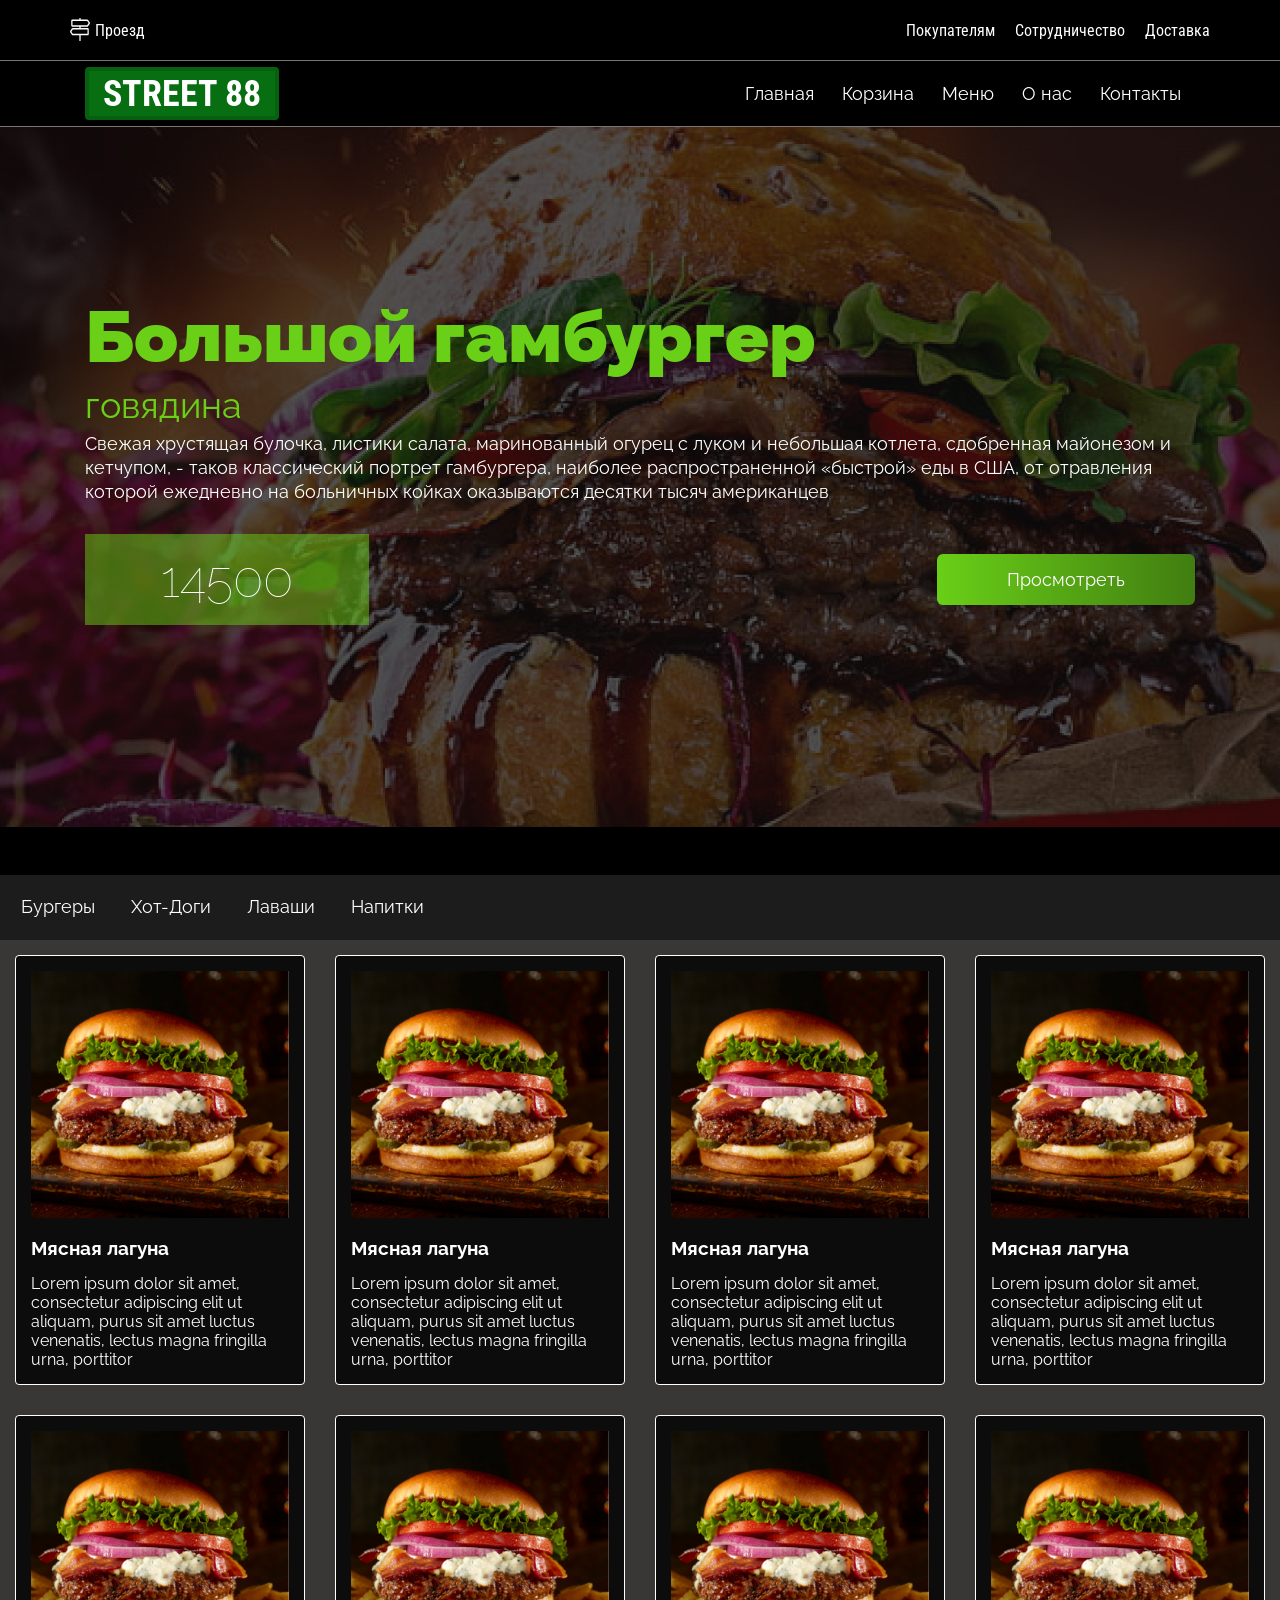
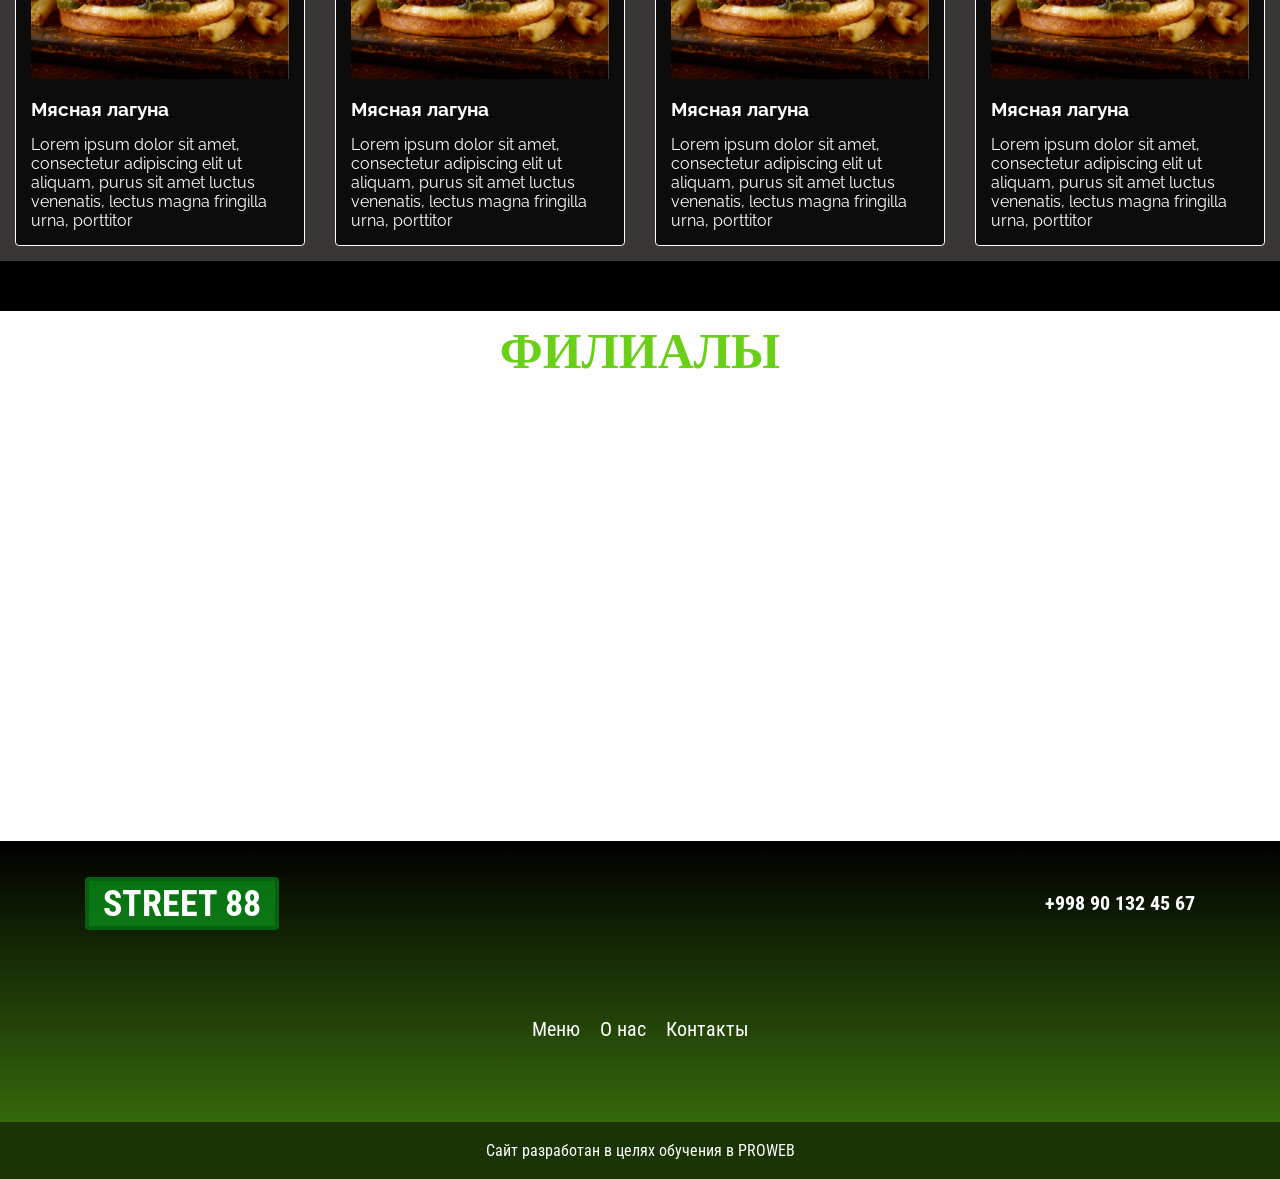
<file: index.html>
<!DOCTYPE html>
<html lang="ru">
<head>
    <meta charset="UTF-8">
    <meta name="viewport" content="width=device-width, initial-scale=1.0">
    <title>SRTEET 88</title>
    <link rel="icon" href="./img/logo.png" sizes="16x16" type="image/png">
    <link rel="icon" href="./img/logo.png" sizes="192x192" type="image/png">
    <link rel="stylesheet" href="./css/all.min.css">
    <link rel="stylesheet" href="./css/style.css">
    <link rel="stylesheet" href="./css/media.css">
</head>
<body>
    <div class="adver__bg">
        <div class="adver container">
            <div class="adver__left">
                <img src="./img/Vector.svg" alt="" class="adver__img">
                <h3 class="adver__title">Проезд</h3>
            </div>
            <ul class="adver__menu">
                <li><a href="" class="adver__link">Покупателям</a></li>
                <li><a href="" class="adver__link">Сотрудничество</a></li>
                <li><a href="" class="adver__link">Доставка</a></li>
            </ul>
        </div>
    </div>
    <header class="header">
        <nav class="nav">
            <div class="container header__content">
                <a href="" class="logo">STREET 88</a>
                <div class="left">
                    <button class="header__burger">
                        <i class="fal fa-bars"></i>
                    </button>
                    <ul class="nav__menu">
                        <li><a href="" class="nav__link">Главная</a></li>
                        <li><a href="" class="nav__link">Корзина</a></li>
                        <li><a href="#menu" class="nav__link">Меню</a></li>
                        <li><a href="./about.html" class="nav__link">О нас</a></li>
                        <li><a href="" class="nav__link">Контакты</a></li>
                    </ul>
                </div>
            </div>
        </nav>
    </header>
    <main>
        <div class="header__box">
            <div class="container box__content">
                <h2 class="box__title">Большой гамбургер</h2>
                <h3 class="box__steak">говядина</h3>
                <p class="box__decs">Свежая хрустящая булочка, листики салата, маринованный огурец с луком и небольшая котлета, сдобренная майонезом и кетчупом, - таков классический портрет гамбургера, наиболее распространенной «быстрой» еды в США, от отравления которой ежедневно на больничных койках оказываются десятки тысяч американцев</p>
                <div class="box__links">
                    <a href="" class="box__link">14500</a>
                    <a href="" class="box__link_two">Просмотреть</a>
                </div>
            </div>
        </div>
        <section class="main">
            <div class="tab__bg">
                <button class="tab__burger">
                    <i class="fal fa-bars"></i>
                </button>
                <ul class="tab" id="menu">
                    <li><a href="" class="tab__link">Бургеры</a></li>
                    <li><a href="" class="tab__link">Хот-Доги</a></li>
                    <li><a href="" class="tab__link">Лаваши</a></li>
                    <li><a href="" class="tab__link">Напитки</a></li>
                </ul>
            </div>
            <div class="food">
                <div class="food__card">
                    <div class="food__content">
                        <div class="food__basket">
                            <img src="./img/cart.svg" alt="" class="basket__img">
                        </div>
                        <img src="./img/card.jpg" alt="" class="food__img">
                    </div>
                    <h3 class="food__title">Мясная лагуна</h3>
                    <p class="food__decs">Lorem ipsum dolor sit amet, consectetur adipiscing elit ut aliquam, purus sit amet luctus venenatis, lectus magna fringilla urna, porttitor</p>
                </div>
                <div class="food__card">
                    <div class="food__content">
                        <div class="food__basket">
                            <img src="./img/cart.svg" alt="" class="basket__img">
                        </div>
                        <img src="./img/card.jpg" alt="" class="food__img">
                    </div>
                    <h3 class="food__title">Мясная лагуна</h3>
                    <p class="food__decs">Lorem ipsum dolor sit amet, consectetur adipiscing elit ut aliquam, purus sit amet luctus venenatis, lectus magna fringilla urna, porttitor</p>
                </div>
                <div class="food__card">
                    <div class="food__content">
                        <div class="food__basket">
                            <img src="./img/cart.svg" alt="" class="basket__img">
                        </div>
                        <img src="./img/card.jpg" alt="" class="food__img">
                    </div>
                    <h3 class="food__title">Мясная лагуна</h3>
                    <p class="food__decs">Lorem ipsum dolor sit amet, consectetur adipiscing elit ut aliquam, purus sit amet luctus venenatis, lectus magna fringilla urna, porttitor</p>
                </div>
                <div class="food__card">
                    <div class="food__content">
                        <div class="food__basket">
                            <img src="./img/cart.svg" alt="" class="basket__img">
                        </div>
                        <img src="./img/card.jpg" alt="" class="food__img">
                    </div>
                    <h3 class="food__title">Мясная лагуна</h3>
                    <p class="food__decs">Lorem ipsum dolor sit amet, consectetur adipiscing elit ut aliquam, purus sit amet luctus venenatis, lectus magna fringilla urna, porttitor</p>
                </div>
                <div class="food__card">
                    <div class="food__content">
                        <div class="food__basket">
                            <img src="./img/cart.svg" alt="" class="basket__img">
                        </div>
                        <img src="./img/card.jpg" alt="" class="food__img">
                    </div>
                    <h3 class="food__title">Мясная лагуна</h3>
                    <p class="food__decs">Lorem ipsum dolor sit amet, consectetur adipiscing elit ut aliquam, purus sit amet luctus venenatis, lectus magna fringilla urna, porttitor</p>
                </div>
                <div class="food__card">
                    <div class="food__content">
                        <div class="food__basket">
                            <img src="./img/cart.svg" alt="" class="basket__img">
                        </div>
                        <img src="./img/card.jpg" alt="" class="food__img">
                    </div>
                    <h3 class="food__title">Мясная лагуна</h3>
                    <p class="food__decs">Lorem ipsum dolor sit amet, consectetur adipiscing elit ut aliquam, purus sit amet luctus venenatis, lectus magna fringilla urna, porttitor</p>
                </div>
                <div class="food__card">
                    <div class="food__content">
                        <div class="food__basket">
                            <img src="./img/cart.svg" alt="" class="basket__img">
                        </div>
                        <img src="./img/card.jpg" alt="" class="food__img">
                    </div>
                    <h3 class="food__title">Мясная лагуна</h3>
                    <p class="food__decs">Lorem ipsum dolor sit amet, consectetur adipiscing elit ut aliquam, purus sit amet luctus venenatis, lectus magna fringilla urna, porttitor</p>
                </div>
                <div class="food__card">
                    <div class="food__content">
                        <div class="food__basket">
                            <img src="./img/cart.svg" alt="" class="basket__img">
                        </div>
                        <img src="./img/card.jpg" alt="" class="food__img">
                    </div>
                    <h3 class="food__title">Мясная лагуна</h3>
                    <p class="food__decs">Lorem ipsum dolor sit amet, consectetur adipiscing elit ut aliquam, purus sit amet luctus venenatis, lectus magna fringilla urna, porttitor</p>
                </div>
            </div>
        </section>
    </main>
    <footer>
        <section class="f-top">
            <h2 class="f-top__title">ФИЛИАЛЫ</h2>
            <iframe src="https://www.google.com/maps/embed?pb=!1m18!1m12!1m3!1d14254.505995152167!2d69.216784260462!3d41.316678331050056!2m3!1f0!2f0!3f0!3m2!1i1024!2i768!4f13.1!3m3!1m2!1s0x38ae8ba281555a61%3A0x8c1a6484c2ef6a6b!2sStreet%2077!5e0!3m2!1sru!2s!4v1776672264943!5m2!1sru!2s" width="600" height="450" style="border:0;" allowfullscreen="" loading="lazy" referrerpolicy="no-referrer-when-downgrade" class="gps"></iframe>
        </section>
        <section class="end">
            <div class="container">
                <div class="end__content">
                    <a href="" class="logo">STREET 88</a>
                    <a href="tel:+998901324567 " class="coll">+998 90 132 45 67</a>
                </div>
                    <ul class="end__menu">
                        <li><a href="" class="end__menu_link">Меню</a></li>
                        <li><a href="" class="end__menu_link">О нас</a></li>
                        <li><a href="" class="end__menu_link">Контакты</a></li>
                    </ul>
            </div>
        </section>
    </footer>
    <p class="body__decs">Сайт разработан в целях обучения в PROWEB</p>
</body>
</html>
</file>
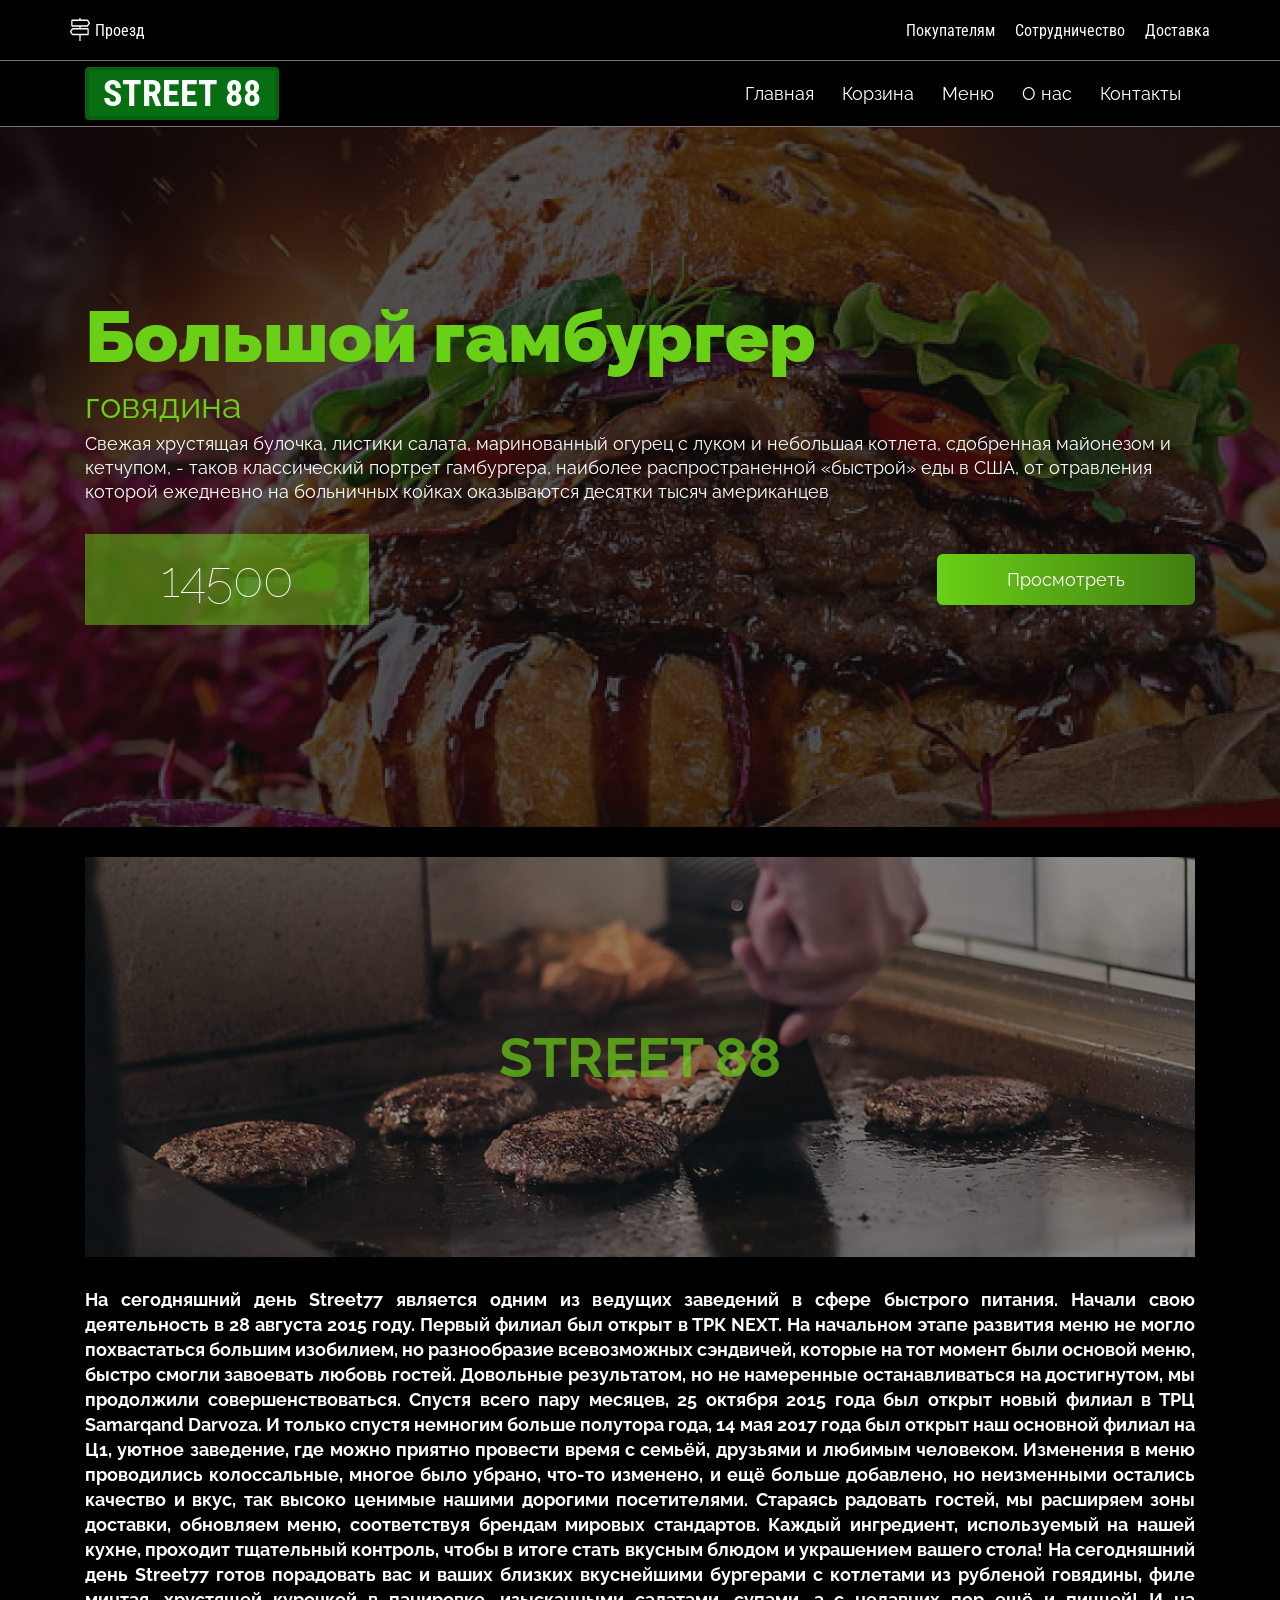
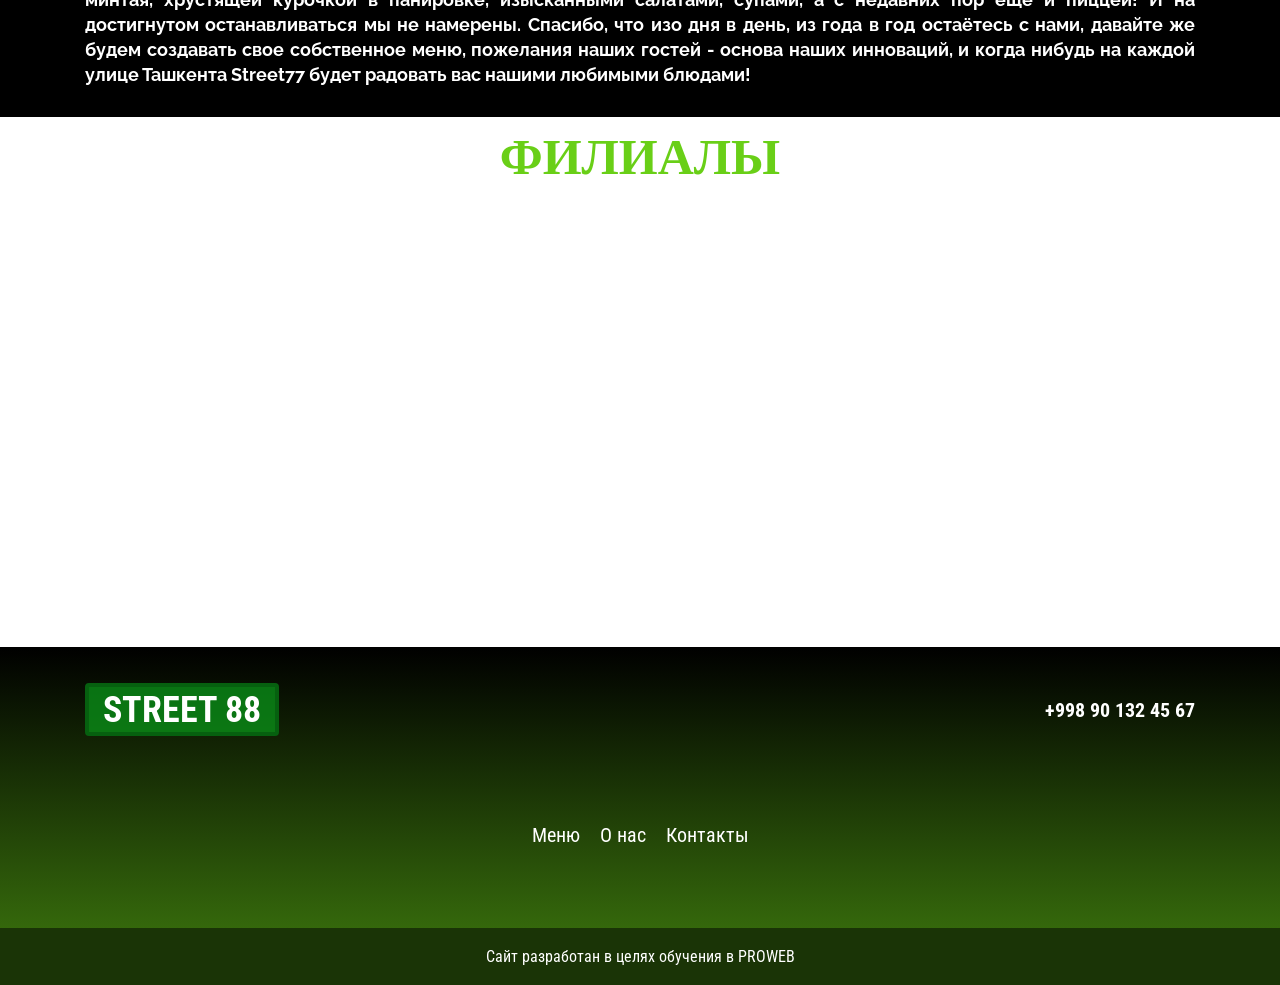
<file: about.html>
<!DOCTYPE html>
<html lang="ru">
<head>
    <meta charset="UTF-8">
    <meta name="viewport" content="width=device-width, initial-scale=1.0">
    <title>О нас</title>
    <link rel="icon" href="./img/logo.png" sizes="16x16" type="image/png">
    <link rel="icon" href="./img/logo.png" sizes="192x192" type="image/png">
    <link rel="stylesheet" href="./css/all.min.css">
    <link rel="stylesheet" href="./css/style.css">
    <link rel="stylesheet" href="./css/about.css">
    <link rel="stylesheet" href="./css/media.css">
</head>
<body>
    <div class="adver__bg">
        <div class="adver container">
            <div class="adver__left">
                <img src="./img/Vector.svg" alt="" class="adver__img">
                <h3 class="adver__title">Проезд</h3>
            </div>
            <ul class="adver__menu">
                <li><a href="" class="adver__link">Покупателям</a></li>
                <li><a href="" class="adver__link">Сотрудничество</a></li>
                <li><a href="" class="adver__link">Доставка</a></li>
            </ul>
        </div>
    </div>
    <header class="header">
        <nav class="nav">
            <div class="container header__content">
                <a href="" class="logo">STREET 88</a>
                <div class="left">
                    <button class="header__burger">
                        <i class="fal fa-bars"></i>
                    </button>
                    <ul class="nav__menu">
                        <li><a href="./index.html" class="nav__link">Главная</a></li>
                        <li><a href="" class="nav__link">Корзина</a></li>
                        <li><a href="./index.html#menu" class="nav__link">Меню</a></li>
                        <li><a href="" class="nav__link">О нас</a></li>
                        <li><a href="" class="nav__link">Контакты</a></li>
                    </ul>

                </div>
            </div>
        </nav>
    </header>
    <main>
        <div class="header__box">
            <div class="container box__content">
                <h2 class="box__title">Большой гамбургер</h2>
                <h3 class="box__steak">говядина</h3>
                <p class="box__decs">Свежая хрустящая булочка, листики салата, маринованный огурец с луком и небольшая котлета, сдобренная майонезом и кетчупом, - таков классический портрет гамбургера, наиболее распространенной «быстрой» еды в США, от отравления которой ежедневно на больничных койках оказываются десятки тысяч американцев</p>
                <div class="box__links">
                    <a href="" class="box__link">14500</a>
                    <a href="" class="box__link_two">Просмотреть</a>
                </div>
            </div>
        </div>
        <section class="about__main">
            <div class="container">
                <div class="main__content">
                    <img src="./img/steak.jpg" alt="" class="main__img">
                    <h3 class="main__title">STREET 88</h3>
                </div>
                <p class="main__decs">На сегодняшний день Street77 является одним из ведущих заведений в сфере быстрого питания. Начали свою деятельность в 28 августа 2015 году. Первый филиал был открыт в ТРК NEXT. На начальном этапе развития  меню не могло похвастаться большим изобилием, но  разнообразие всевозможных сэндвичей, которые на тот момент были основой меню, быстро смогли завоевать любовь гостей. Довольные результатом, но не намеренные останавливаться на достигнутом, мы продолжили совершенствоваться. Спустя всего пару месяцев, 25 октября 2015 года был открыт новый филиал в ТРЦ Samarqand Darvoza. И только спустя немногим больше полутора года, 14 мая 2017 года был открыт наш основной филиал на Ц1, уютное заведение, где можно приятно провести время с семьёй, друзьями и любимым человеком. Изменения в меню проводились колоссальные, многое было убрано, что-то изменено, и ещё больше добавлено, но неизменными остались качество и вкус, так высоко ценимые нашими дорогими посетителями. Стараясь радовать гостей, мы расширяем зоны доставки, обновляем меню, соответствуя брендам мировых стандартов. Каждый ингредиент, используемый на нашей кухне, проходит тщательный контроль, чтобы в итоге стать вкусным блюдом и украшением вашего стола! На сегодняшний день Street77 готов порадовать вас и ваших близких вкуснейшими бургерами с котлетами из рубленой говядины, филе минтая, хрустящей курочкой в панировке, изысканными салатами, супами, а с недавних пор ещё и пиццей! И на достигнутом останавливаться мы не намерены. Спасибо, что изо дня в день, из года в год остаётесь с нами, давайте же будем создавать свое собственное меню, пожелания наших гостей - основа наших инноваций, и когда нибудь на каждой улице Ташкента Street77 будет радовать вас нашими любимыми блюдами!</p>
            </div>
        </section>
    </main>
    <footer>
        <section class="f-top">
            <h2 class="f-top__title">ФИЛИАЛЫ</h2>
            <iframe src="https://www.google.com/maps/embed?pb=!1m18!1m12!1m3!1d14254.505995152167!2d69.216784260462!3d41.316678331050056!2m3!1f0!2f0!3f0!3m2!1i1024!2i768!4f13.1!3m3!1m2!1s0x38ae8ba281555a61%3A0x8c1a6484c2ef6a6b!2sStreet%2077!5e0!3m2!1sru!2s!4v1776672264943!5m2!1sru!2s" width="600" height="450" style="border:0;" allowfullscreen="" loading="lazy" referrerpolicy="no-referrer-when-downgrade" class="gps"></iframe>
        </section>
        <section class="end">
            <div class="container">
                <div class="end__content">
                    <a href="" class="logo">STREET 88</a>
                    <a href="tel:+998901324567 " class="coll">+998 90 132 45 67</a>
                </div>
                    <ul class="end__menu">
                        <li><a href="" class="end__menu_link">Меню</a></li>
                        <li><a href="" class="end__menu_link">О нас</a></li>
                        <li><a href="" class="end__menu_link">Контакты</a></li>
                    </ul>
            </div>
        </section>
    </footer>
    <p class="body__decs">Сайт разработан в целях обучения в PROWEB</p>
</body>
</html>
</file>
<file: css/style.css>
@import url(./fonts.css);
/* root start */
:root {
    --color: #69CF17;
    --font-first: 'Roboto';
    --font-second: 'RaleWay';
}
/* root end */

* {
    margin: 0;
    padding: 0;
    box-sizing: border-box;
}

ul {
    list-style: none;
}

a {
    text-decoration: none;
    color: inherit;
}

body {
    background: #000;
}

::-webkit-scrollbar {
    width: 6px;
    height: 6px;
}

::-webkit-scrollbar-thumb {
    background: #69CF17;
    border-radius: 3px;
}

.container {
    max-width: 1140px;
    width: 100%;
    padding: 0 15px;
    margin: 0 auto;
}

.adver__bg {
    background: #000;
}

.adver {
    padding: 18px 0;
    color: #fff;
    display: flex;
    justify-content: space-between;
    align-items: center;
}

.adver__left {
    display: flex;
    align-items: center;
    gap: 5px;
}

.adver__title {
    font-size: 16px;
    font-family: 'Roboto';
    font-weight: 400;
}

.adver__menu {
    display: flex;
    gap: 20px;
    font-size: 16px;
    font-family: 'Roboto';
    font-weight: 400;
}

.header {
    position: sticky;
    top: 0;
    z-index: 99;
}

.nav {
    background: rgba(0, 0, 0, 0.5);
    border-top: 1px solid #7D7373;
    border-bottom: 1px solid #7D7373;
    
    width: 100%;
}

.header__content {
    display: flex;
    justify-content: space-between;
    align-items: center;
}

.logo {
    font-size: 36px;
    line-height: 30px;
    font-family: 'Roboto';
    font-weight: 700;
    color: #fff;
    background: rgba(10, 148, 24, 0.75);
    display: block;
    padding: 8px 14px 7px 14px;
    border: 4px solid #06600F;
    border-radius: 4px;
    margin: 6px 0;
}

.nav__menu {
    display: flex;
    color: #fff;
    align-items: center;
}

.nav__link {
    padding: 22px 14px;
    font-size: 18px;
    font-family: 'RaleWay';
    font-weight: 400;
    transition: 0.5s;
}

.nav__link:hover {
    background: #69CF17;
}

.header__box {
    flex-grow: 1;
    background: url(../img/bg.jpg) center / cover;
    min-height: 700px;
}

.header__burger {
    font-size: 20px;
    padding: 10px;
    height: 48px;
    color: #fff;
    text-align: center;
    border: 4px solid #06600F;
    border-radius: 4px;
    display: flex;
    align-items: center;
    background: #417d11;
    outline: none;
    display: none;
}

.box__title {
    color: #69CF17;
    font-size: 72px;
    font-family: 'Raleway';
    font-weight: 900;
    padding-top: 167px;
}

.box__steak {
    font-size: 36px;
    line-height: 17px;
    font-family: 'RaleWay';
    font-weight: 400;
    color: #69CF17;
    margin-top: 18px;
    margin-bottom: 18px;
}

.box__decs {
    font-size: 18px;
    line-height: 24px;
    font-family: 'RaleWay';
    font-weight: 400;
    color: #fff;
    margin-bottom: 30px;
}

.box__links {
    display: flex;
    justify-content: space-between;
    color: #fff;
    align-items: center;
}

.box__link {
    padding: 33px 76px;
    background: rgba(106, 207, 23, 0.5);
    font-family: 'RaleWay';
    font-weight: 100;
    font-size: 50px;
    line-height: 25px;
    transition: 0.5s;
}

.box__link_two {
    padding: 15px 70px;
    border-radius: 6px; 
    background: linear-gradient(90deg, #69cf17 0%, #417d11 100%);
    font-size: 18px;
    font-family: 'RaleWay';
    font-weight: 400; 
    transition: 0.5s;
}

.box__link:hover {
    background: rgba(106, 207, 23, 1);
}

.box__link_two:hover {
    background: linear-gradient(10deg, #69cf17 100% #417d11 0% ,);
}

.left {
    position: relative;
    gap: 0;
    display: flex;
    justify-content: center;
}

.tab__bg {
    background: #292929b0;
    display: flex;
    padding-left: 15px;
    justify-content: space-between;
    height: 65px;
    margin-top: 48px;
}

.tab {
    display: flex;
    gap: 24px;
    color: #fff;
    z-index: 3;
    
}
.tab__link {
    padding: 21px 6px;
    font-family: var(--font-second);
    font-size: 18px;
    display: block;
    position: relative;
}

.tab__link::after {
    content: '';
    width: 0;
    display: block;
    height: 2px;
    position: absolute;
    bottom: 0;
    left: 50%;
    transition: 0.5s;
    background: #fff;
}

.tab__link:hover::after {
    width: 100%;
    left: 0;
}

.tab__burger {
    text-align: center;
    font-size: 20px;
    border: none;
    outline: none;
    background: none;
    color: #fff;
    display: none;
}

.main {
    position: relative;
}

.food {
    background: #393636;
    display: grid;
    gap: 30px;
    padding: 15px;
    grid-template-columns: repeat(4, 1fr);
}

.food__card {
    width: 100%;
    color: #fff;
    font-family: var(--font-second);
    padding: 15px;
    display: flex;
    flex-direction: column;
    gap: 15px;
    border: 1px solid #fff;
    border-radius: 4px;
    background: #0C0C0C;
}

.food__title {
    font-weight: 700;
}

.food__decs {
    font-weight: 400;
}

.food__img {
    width: 100%;
  
}

.food__content {
    position: relative;
}

.food__basket {
    width: 100%;
    height: 100%;
    display: flex;
    align-items: center;
    justify-content: center;
    position: absolute;
    background: rgba(105, 207, 23, 0.9);
    opacity: 0;
    transition: 0.5s;
}

.food__basket:hover {
    opacity: 1;
}

.f-top {
    background: #fff;
    display: flex;
    flex-direction: column;
    align-items: center;
    margin-top: 50px;
}

.f-top__title {
    font-size: 50px;
    line-height: 40px;
    padding: 20px 0;
    color: var(--color)
}

.gps {
    width: 100%;
}

.end__content {
    display: flex;
    justify-content: space-between;
    align-items: center;
    color: #fff;
    gap: 20px;
    flex-wrap: wrap;
}

.coll {
    font-family: var(--font-first);
    font-weight: 700;
    font-size: 20px;
}

.end {
    
    padding: 30px 0 81px 0;
    background: linear-gradient(180deg, #000 0%, rgba(105, 207, 23, 0.5) 100%);
}

.end__menu {
    display: flex;
    gap: 20px;
    font-family: var(--font-first);
    font-weight: 400;
    font-size: 20px;
    color: #fff;
    justify-content: center;
    margin-top: 81px;
}





.body__decs {
    font-family: var(--font-first);
    font-weight: 400;
    font-size: 16px;
    padding: 19px 0;
    text-align: center;
    background: #1A3406;
    color: #fff;
}

html {
    scroll-behavior: smooth;
}
</file>
<file: css/media.css>
@media (max-width: 1200px) {
    .container {
        max-width: 960px;
    }
}

@media (max-width: 992px) {
    .container {
        max-width: 720px;
    }

    .food {
        grid-template-columns: repeat(2, 1fr);
    }
}

@media (max-width: 768px) {
    .container {
        max-width: 540px;
    }

    .logo {
        font-size: 26px;
    }

    .nav__menu {
        position: absolute;
        top: 55px;
        flex-direction: column;
        transform: scaleY(0);
        justify-content: center;
        transform-origin: 0 0;
        
    }

    .nav__link {
        padding: 10px 20px;
        display: block;
        width: 113px;
        background: rgba(0, 0, 0, 0.8);
    }

    .header__burger {
        display: flex;
    }

    .header__burger:focus ~ .nav__menu {
        transition: 0.5s;
        transform: scaleY(1);
    }

    .box__link {
        padding: 23px 66px;
        font-size: 40px;
    }

    .box__link_two {
        padding: 12px 60px;
        font-size: 13px;
    }
}

@media (max-width: 576px) {
    .adver {
        padding-left: 15px;
        padding-right: 15px;
    }

    .box__links{
        flex-direction: column;
        gap: 30px;
    }

    .box__link_two {
        padding: 15px 60px;
        font-size: 18px;
    }

    .box__content {
        display: flex;
        flex-direction: column;
        align-items: center;
        text-align: center;
    }

    .nav__menu {
        right: 0px;
    }

    .nav__link {
        text-align: right;
    }

    .tab__burger {
        display: block;
        
        
    }

    .tab {
        position: absolute;
        top: 65px;
        left: 0;
        
        flex-direction: column;
        transform: scaleY(0);
        justify-content: center;
        transform-origin: 0 0;
        background: rgba(41, 41, 41, 0.9);
        transition: 0.5s;
        gap: 0;
    }

    .tab__link {
        border-bottom: 1px solid #000;
        width: 100%;
        padding-left: 15px;
    }

    .tab__burger:focus ~ .tab {
        transform: scaleY(1);
        
    }
}


@media (max-width: 460px) {
    .box__title {
        font-size: 48px;
    }

    .adver {
        flex-wrap: wrap;
        gap: 40px;
        justify-content: center;
    }

    .adver__menu {
        flex-wrap: wrap;
        justify-content: center;
    }

    .food {
        grid-template-columns: repeat(1, 1fr);
    }

    .end__content {
        justify-content: center;
    }
}
</file>
<file: css/about.css>
@import url(./fonts.css);

.main__title {
    position: absolute;
    color: #fff;
    color: rgba(106, 207, 23, 0.7);
    font-family: 'RaleWay';
    font-weight: 700;
    font-size: 55px;
}

.main__content {
    display: flex;
    align-items: center;
    justify-content: center;
    margin-top: 30px;
}

.main__decs {
    margin-top: 30px;
    color: #fff;
    text-align: justify;
    font-family: 'RaleWay';
    font-weight: 700;
    font-size: 18px;
    line-height: 25px;
    width: 100%;
    padding: 0;
}

.f-top {
    margin-top: 30px;
}
</file>
